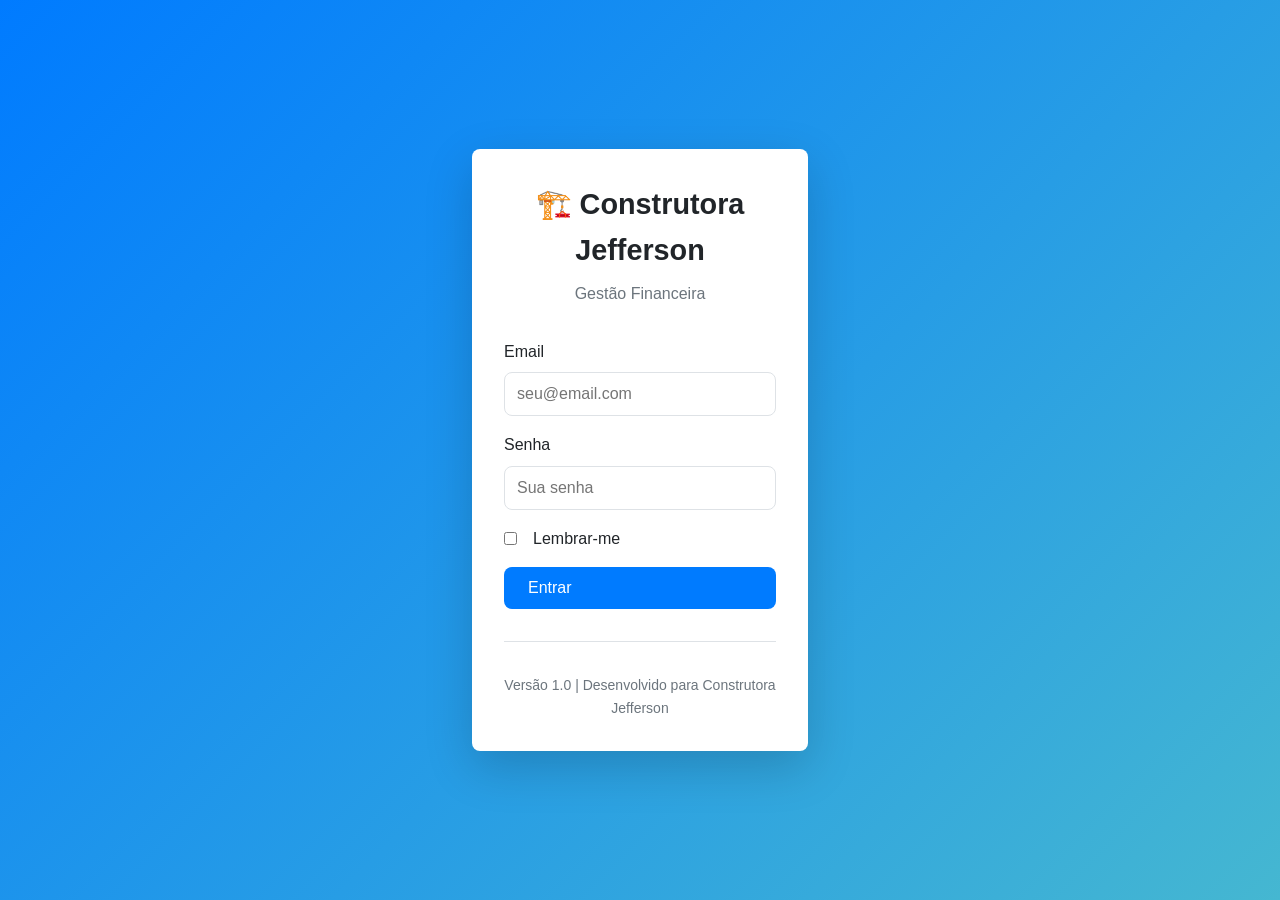
<file: index.html>
<!DOCTYPE html>
<html lang="pt-BR">
<head>
    <meta charset="UTF-8">
    <meta name="viewport" content="width=device-width, initial-scale=1.0">
    <title>Login - Gestão Financeira Construtora</title>
    <link rel="stylesheet" href="css/style.css">
    <link rel="stylesheet" href="css/responsive.css">
</head>
<body class="login-page">
    <div class="login-container">
        <div class="login-box">
            <div class="logo">
                <h1>🏗️ Construtora Jefferson</h1>
                <p>Gestão Financeira</p>
            </div>

            <form id="loginForm" class="login-form">
                <div class="form-group">
                    <label for="email">Email</label>
                    <input 
                        type="email" 
                        id="email" 
                        placeholder="seu@email.com" 
                        required
                    >
                </div>

                <div class="form-group">
                    <label for="password">Senha</label>
                    <input 
                        type="password" 
                        id="password" 
                        placeholder="Sua senha" 
                        required
                    >
                </div>

                <div class="form-group checkbox">
                    <input type="checkbox" id="rememberMe">
                    <label for="rememberMe">Lembrar-me</label>
                </div>

                <button type="submit" class="btn btn-primary btn-block">
                    Entrar
                </button>

                <div id="errorMessage" class="alert alert-danger" style="display: none;"></div>
                <div id="successMessage" class="alert alert-success" style="display: none;"></div>
            </form>

            <div class="login-footer">
                <p>Versão 1.0 | Desenvolvido para Construtora Jefferson</p>
            </div>
        </div>
    </div>

    <script src="js/config.js"></script>
    <script src="js/utils.js"></script>
    <script src="js/auth.js"></script>
</body>
</html>
</file>
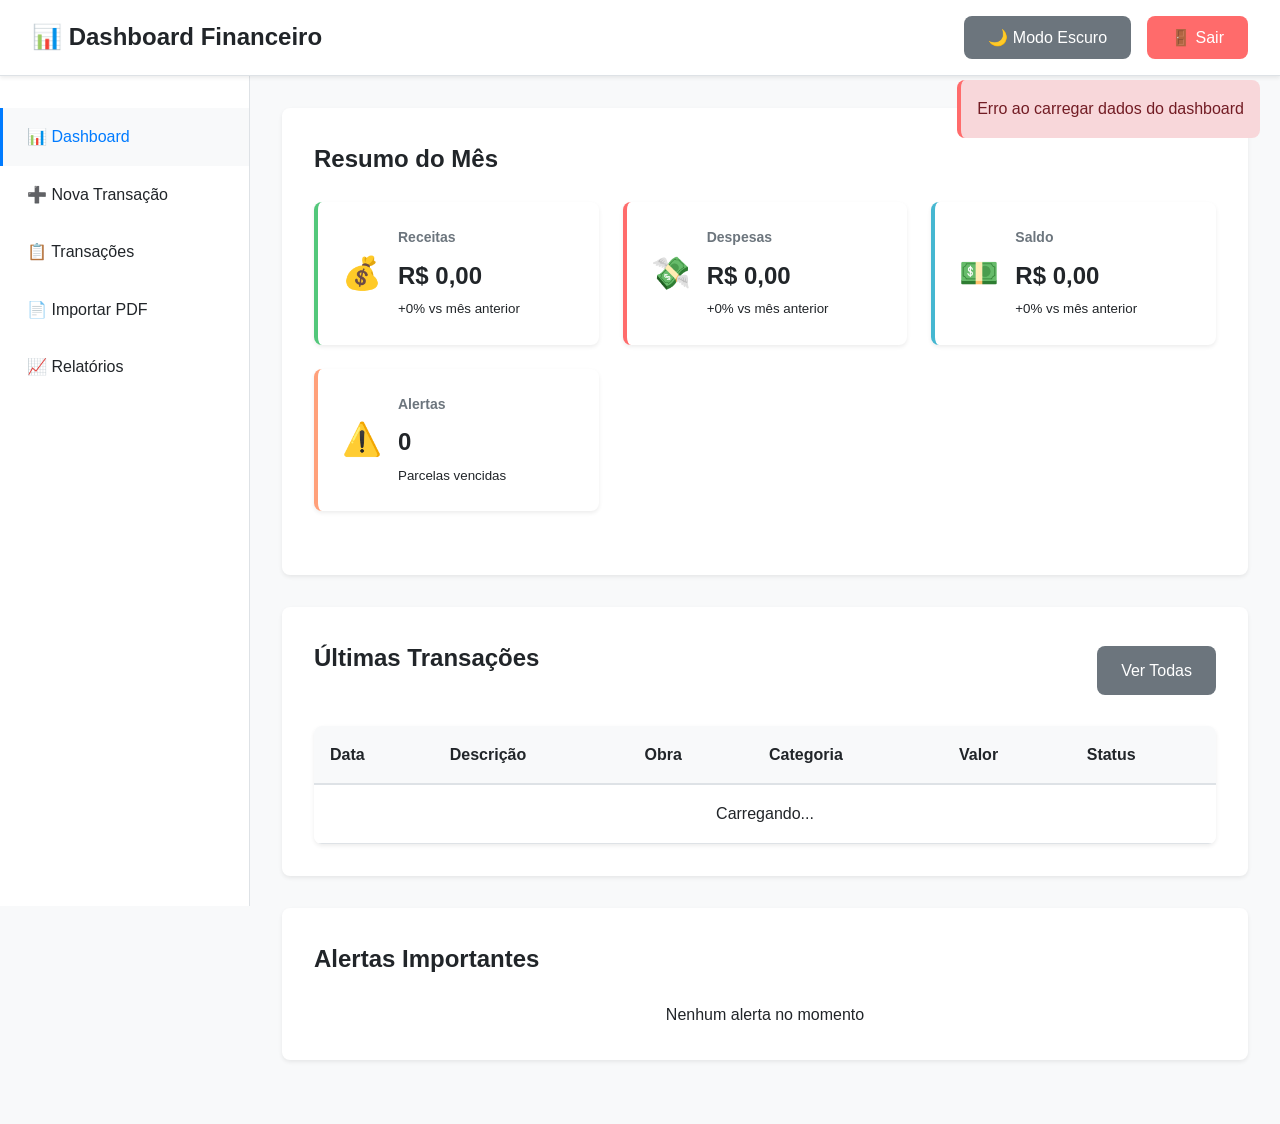
<file: dashboard.html>
<!DOCTYPE html>
<html lang="pt-BR">
<head>
    <meta charset="UTF-8">
    <meta name="viewport" content="width=device-width, initial-scale=1.0">
    <title>Dashboard - Gestão Financeira</title>
    <link rel="stylesheet" href="css/style.css">
    <link rel="stylesheet" href="css/responsive.css">
</head>
<body>
    <!-- Header -->
    <header class="header">
        <div class="header-left">
            <h1>📊 Dashboard Financeiro</h1>
        </div>
        <div class="header-right">
            <button id="toggleTheme" class="btn btn-secondary" title="Alternar tema">
                🌙 Modo Escuro
            </button>
            <button id="logout" class="btn btn-danger" title="Sair">
                🚪 Sair
            </button>
        </div>
    </header>

    <!-- Sidebar Navigation -->
    <nav class="sidebar">
        <ul class="nav-menu">
            <li><a href="dashboard.html" class="active">📊 Dashboard</a></li>
            <li><a href="novo-transacao.html">➕ Nova Transação</a></li>
            <li><a href="transacoes.html">📋 Transações</a></li>
            <li><a href="importar-pdf.html">📄 Importar PDF</a></li>
            <li><a href="relatorios.html">📈 Relatórios</a></li>
        </ul>
    </nav>

    <!-- Main Content -->
    <main class="main-content">
        <!-- Summary Cards -->
        <section class="summary-section">
            <h2>Resumo do Mês</h2>
            <div class="cards-grid">
                <div class="card card-receita">
                    <div class="card-icon">💰</div>
                    <div class="card-content">
                        <h3>Receitas</h3>
                        <p class="card-value" id="totalReceita">R$ 0,00</p>
                        <small id="receitaChange">+0% vs mês anterior</small>
                    </div>
                </div>

                <div class="card card-despesa">
                    <div class="card-icon">💸</div>
                    <div class="card-content">
                        <h3>Despesas</h3>
                        <p class="card-value" id="totalDespesa">R$ 0,00</p>
                        <small id="despesaChange">+0% vs mês anterior</small>
                    </div>
                </div>

                <div class="card card-saldo">
                    <div class="card-icon">💵</div>
                    <div class="card-content">
                        <h3>Saldo</h3>
                        <p class="card-value" id="totalSaldo">R$ 0,00</p>
                        <small id="saldoChange">+0% vs mês anterior</small>
                    </div>
                </div>

                <div class="card card-alerta">
                    <div class="card-icon">⚠️</div>
                    <div class="card-content">
                        <h3>Alertas</h3>
                        <p class="card-value" id="totalAlertas">0</p>
                        <small>Parcelas vencidas</small>
                    </div>
                </div>
            </div>
        </section>

        <!-- Latest Transactions -->
        <section class="transactions-section">
            <div class="section-header">
                <h2>Últimas Transações</h2>
                <a href="transacoes.html" class="btn btn-secondary">Ver Todas</a>
            </div>
            <div class="table-responsive">
                <table class="table">
                    <thead>
                        <tr>
                            <th>Data</th>
                            <th>Descrição</th>
                            <th>Obra</th>
                            <th>Categoria</th>
                            <th>Valor</th>
                            <th>Status</th>
                        </tr>
                    </thead>
                    <tbody id="transacoesRecentes">
                        <tr>
                            <td colspan="6" class="text-center">Carregando...</td>
                        </tr>
                    </tbody>
                </table>
            </div>
        </section>

        <!-- Alerts Section -->
        <section class="alerts-section">
            <h2>Alertas Importantes</h2>
            <div id="alertasContainer" class="alerts-container">
                <p class="text-center">Nenhum alerta no momento</p>
            </div>
        </section>
    </main>

    <script src="js/config.js"></script>
    <script src="js/utils.js"></script>
    <script src="js/db.js"></script>
    <script src="js/ui.js"></script>
    <script src="js/auth.js"></script>
    <script>
        // Inicializar dashboard
        document.addEventListener('DOMContentLoaded', async () => {
            await checkAuth();
            await loadDashboardData();
            setupEventListeners();
        });

        async function loadDashboardData() {
            try {
                const currentMonth = new Date();
                const firstDay = new Date(currentMonth.getFullYear(), currentMonth.getMonth(), 1);
                const lastDay = new Date(currentMonth.getFullYear(), currentMonth.getMonth() + 1, 0);

                // Buscar transações do mês
                const { data: transacoes, error } = await db.getTransacoesPorPeriodo(
                    firstDay.toISOString().split('T')[0],
                    lastDay.toISOString().split('T')[0]
                );

                if (error) throw error;

                // Calcular totais
                let totalReceita = 0;
                let totalDespesa = 0;

                transacoes.forEach(t => {
                    if (t.categorias?.tipo === 'receita') {
                        totalReceita += t.valor;
                    } else {
                        totalDespesa += t.valor;
                    }
                });

                const saldo = totalReceita - totalDespesa;

                // Atualizar cards
                document.getElementById('totalReceita').textContent = formatCurrency(totalReceita);
                document.getElementById('totalDespesa').textContent = formatCurrency(totalDespesa);
                document.getElementById('totalSaldo').textContent = formatCurrency(saldo);

                // Atualizar tabela de transações recentes
                const recentes = transacoes.slice(0, 5);
                const tbody = document.getElementById('transacoesRecentes');
                tbody.innerHTML = recentes.map(t => `
                    <tr>
                        <td>${formatDate(t.data_transacao)}</td>
                        <td>${t.descricao}</td>
                        <td>${t.obras?.codigo || '-'}</td>
                        <td>${t.categorias?.nome || '-'}</td>
                        <td class="${t.categorias?.tipo === 'receita' ? 'text-success' : 'text-danger'}">
                            ${t.categorias?.tipo === 'receita' ? '+' : '-'} ${formatCurrency(t.valor)}
                        </td>
                        <td><span class="badge badge-${t.status}">${t.status}</span></td>
                    </tr>
                `).join('');

                // Carregar alertas
                await loadAlertas();

            } catch (error) {
                console.error('Erro ao carregar dashboard:', error);
                showAlert('Erro ao carregar dados do dashboard', 'danger');
            }
        }

        async function loadAlertas() {
            try {
                const { data: parcelas, error } = await db.getParcelasVencidas();
                if (error) throw error;

                const container = document.getElementById('alertasContainer');
                document.getElementById('totalAlertas').textContent = parcelas.length;

                if (parcelas.length === 0) {
                    container.innerHTML = '<p class="text-center">Nenhum alerta no momento</p>';
                    return;
                }

                container.innerHTML = parcelas.map(p => `
                    <div class="alert alert-warning">
                        <strong>⚠️ Parcela Vencida:</strong> ${p.transacoes?.descricao} 
                        (${p.numero_parcela}/${p.transacoes?.numero_parcelas}) 
                        - Vencimento: ${formatDate(p.data_vencimento)}
                    </div>
                `).join('');

            } catch (error) {
                console.error('Erro ao carregar alertas:', error);
            }
        }

        function setupEventListeners() {
            document.getElementById('toggleTheme').addEventListener('click', toggleTheme);
            document.getElementById('logout').addEventListener('click', logout);
        }
    </script>
</body>
</html>
</file>
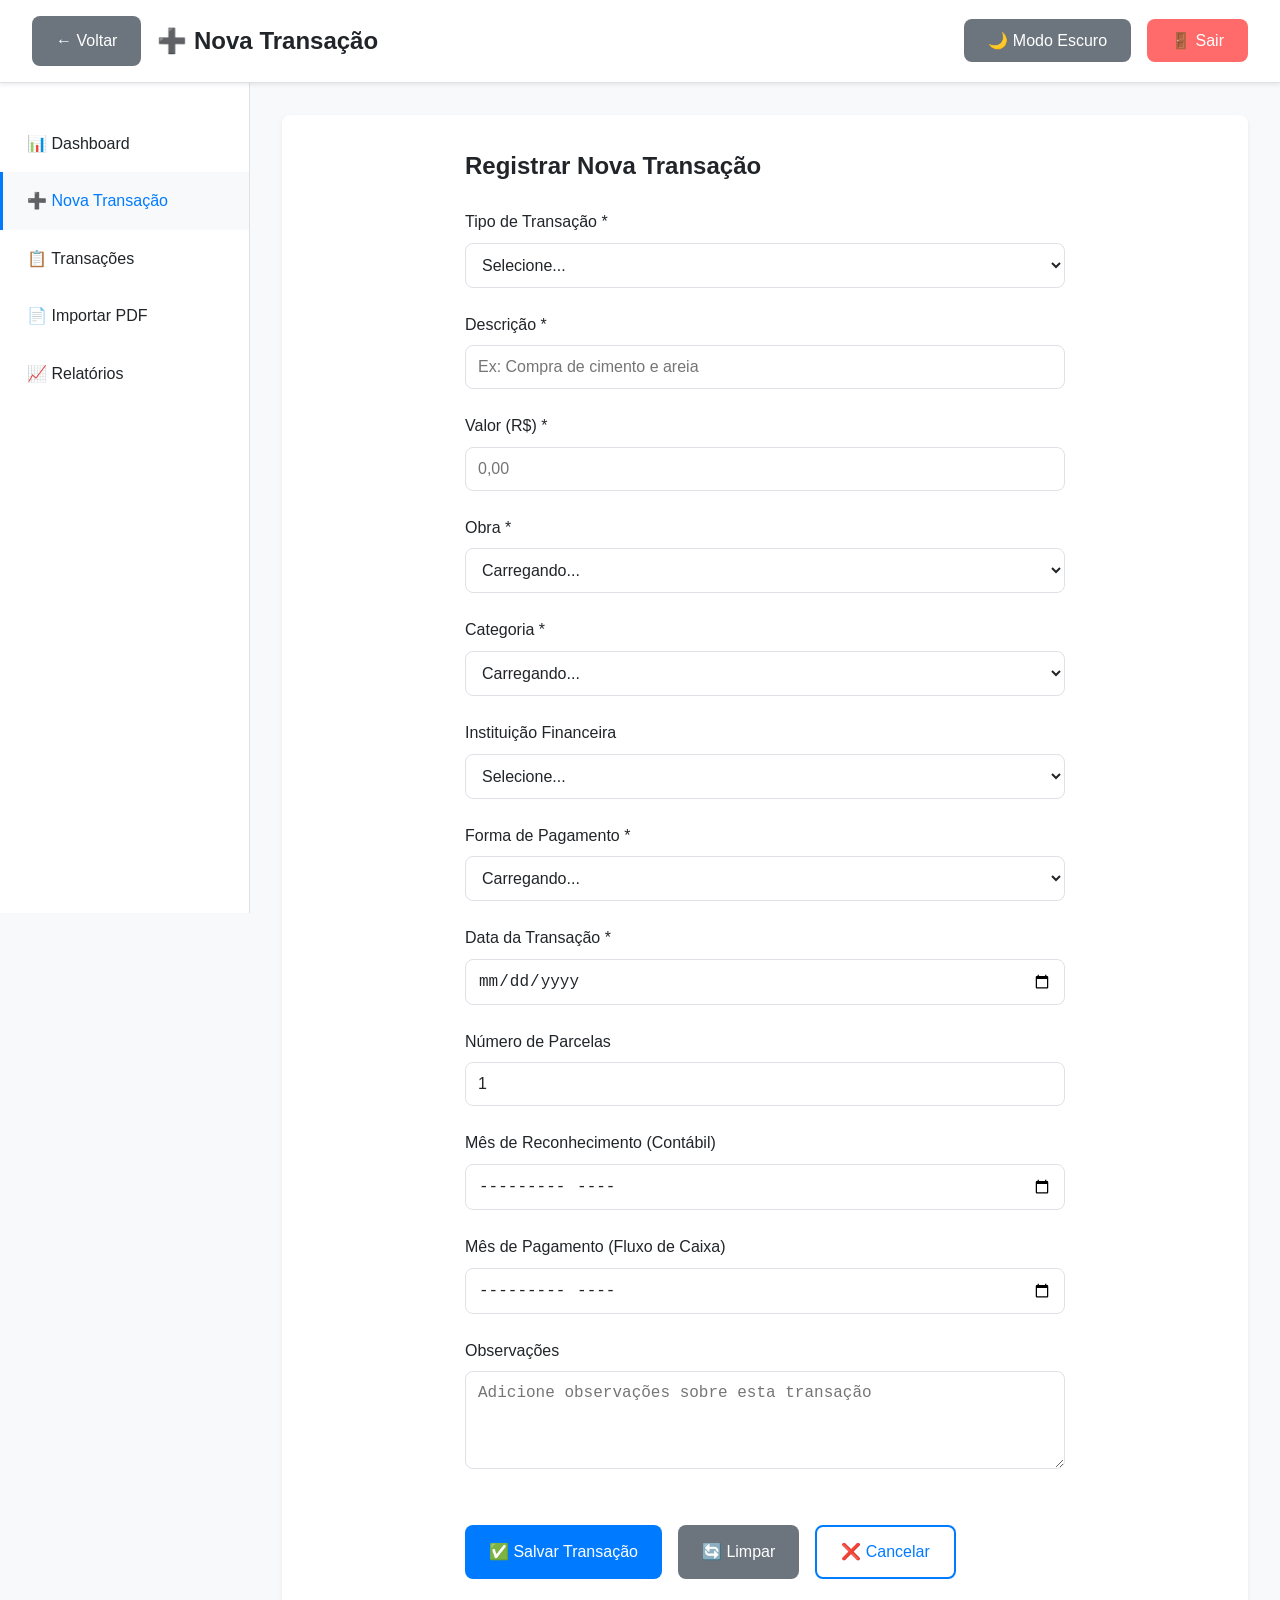
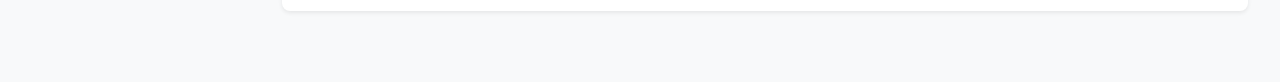
<file: novo-transacao.html>
<!DOCTYPE html>
<html lang="pt-BR">
<head>
    <meta charset="UTF-8">
    <meta name="viewport" content="width=device-width, initial-scale=1.0">
    <title>Nova Transação - Gestão Financeira</title>
    <link rel="stylesheet" href="css/style.css">
    <link rel="stylesheet" href="css/responsive.css">
</head>
<body>
    <header class="header">
        <div class="header-left">
            <a href="dashboard.html" class="btn btn-secondary">← Voltar</a>
            <h1>➕ Nova Transação</h1>
        </div>
        <div class="header-right">
            <button id="toggleTheme" class="btn btn-secondary">🌙 Modo Escuro</button>
            <button id="logout" class="btn btn-danger">🚪 Sair</button>
        </div>
    </header>

    <nav class="sidebar">
        <ul class="nav-menu">
            <li><a href="dashboard.html">📊 Dashboard</a></li>
            <li><a href="novo-transacao.html" class="active">➕ Nova Transação</a></li>
            <li><a href="transacoes.html">📋 Transações</a></li>
            <li><a href="importar-pdf.html">📄 Importar PDF</a></li>
            <li><a href="relatorios.html">📈 Relatórios</a></li>
        </ul>
    </nav>

    <main class="main-content">
        <section class="form-section">
            <div class="form-container">
                <h2>Registrar Nova Transação</h2>

                <form id="transacaoForm" class="form">
                    <!-- Tipo de Transação -->
                    <div class="form-row">
                        <div class="form-group">
                            <label for="tipo">Tipo de Transação *</label>
                            <select id="tipo" required>
                                <option value="">Selecione...</option>
                                <option value="receita">💰 Receita</option>
                                <option value="despesa">💸 Despesa</option>
                            </select>
                        </div>
                    </div>

                    <!-- Descrição -->
                    <div class="form-row">
                        <div class="form-group">
                            <label for="descricao">Descrição *</label>
                            <input 
                                type="text" 
                                id="descricao" 
                                placeholder="Ex: Compra de cimento e areia"
                                required
                            >
                        </div>
                    </div>

                    <!-- Valor -->
                    <div class="form-row">
                        <div class="form-group">
                            <label for="valor">Valor (R$) *</label>
                            <input 
                                type="number" 
                                id="valor" 
                                placeholder="0,00"
                                step="0.01"
                                min="0"
                                required
                            >
                        </div>
                    </div>

                    <!-- Obra -->
                    <div class="form-row">
                        <div class="form-group">
                            <label for="obra">Obra *</label>
                            <select id="obra" required>
                                <option value="">Carregando...</option>
                            </select>
                        </div>
                    </div>

                    <!-- Categoria -->
                    <div class="form-row">
                        <div class="form-group">
                            <label for="categoria">Categoria *</label>
                            <select id="categoria" required>
                                <option value="">Carregando...</option>
                            </select>
                        </div>
                    </div>

                    <!-- Instituição -->
                    <div class="form-row">
                        <div class="form-group">
                            <label for="instituicao">Instituição Financeira</label>
                            <select id="instituicao">
                                <option value="">Selecione...</option>
                            </select>
                        </div>
                    </div>

                    <!-- Forma de Pagamento -->
                    <div class="form-row">
                        <div class="form-group">
                            <label for="formaPagamento">Forma de Pagamento *</label>
                            <select id="formaPagamento" required>
                                <option value="">Carregando...</option>
                            </select>
                        </div>
                    </div>

                    <!-- Data -->
                    <div class="form-row">
                        <div class="form-group">
                            <label for="data">Data da Transação *</label>
                            <input type="date" id="data" required>
                        </div>
                    </div>

                    <!-- Parcelas -->
                    <div class="form-row">
                        <div class="form-group">
                            <label for="numeroParcelas">Número de Parcelas</label>
                            <input 
                                type="number" 
                                id="numeroParcelas" 
                                value="1"
                                min="1"
                                max="12"
                            >
                        </div>
                    </div>

                    <!-- Mês Reconhecimento -->
                    <div class="form-row">
                        <div class="form-group">
                            <label for="mesReconhecimento">Mês de Reconhecimento (Contábil)</label>
                            <input type="month" id="mesReconhecimento">
                        </div>
                    </div>

                    <!-- Mês Pagamento -->
                    <div class="form-row">
                        <div class="form-group">
                            <label for="mesPagamento">Mês de Pagamento (Fluxo de Caixa)</label>
                            <input type="month" id="mesPagamento">
                        </div>
                    </div>

                    <!-- Observações -->
                    <div class="form-row">
                        <div class="form-group">
                            <label for="observacoes">Observações</label>
                            <textarea 
                                id="observacoes" 
                                placeholder="Adicione observações sobre esta transação"
                                rows="4"
                            ></textarea>
                        </div>
                    </div>

                    <!-- Botões -->
                    <div class="form-row form-actions">
                        <button type="submit" class="btn btn-primary">✅ Salvar Transação</button>
                        <button type="reset" class="btn btn-secondary">🔄 Limpar</button>
                        <a href="transacoes.html" class="btn btn-outline">❌ Cancelar</a>
                    </div>

                    <!-- Mensagens -->
                    <div id="successMessage" class="alert alert-success" style="display: none;"></div>
                    <div id="errorMessage" class="alert alert-danger" style="display: none;"></div>
                </form>
            </div>
        </section>
    </main>

    <script src="js/config.js"></script>
    <script src="js/utils.js"></script>
    <script src="js/db.js"></script>
    <script src="js/ui.js"></script>
    <script src="js/auth.js"></script>
    <script>
        document.addEventListener('DOMContentLoaded', async () => {
            await checkAuth();
            await loadFormOptions();
            setupFormListeners();
            setDefaultDate();
        });

        async function loadFormOptions() {
            try {
                // Carregar obras
                const { data: obras } = await db.getObras();
                const obraSelect = document.getElementById('obra');
                obraSelect.innerHTML = '<option value="">Selecione uma obra...</option>' +
                    obras.map(o => `<option value="${o.id}">${o.codigo} - ${o.nome}</option>`).join('');

                // Carregar categorias
                const { data: categorias } = await db.getCategorias();
                const categoriaSelect = document.getElementById('categoria');
                categoriaSelect.innerHTML = '<option value="">Selecione uma categoria...</option>' +
                    categorias.map(c => `<option value="${c.id}">${c.icone} ${c.nome}</option>`).join('');

                // Carregar instituições
                const { data: instituicoes } = await db.getInstituicoes();
                const instituicaoSelect = document.getElementById('instituicao');
                instituicaoSelect.innerHTML = '<option value="">Selecione...</option>' +
                    instituicoes.map(i => `<option value="${i.id}">${i.nome}</option>`).join('');

                // Carregar formas de pagamento
                const { data: formas } = await db.getFormasPagamento();
                const formaSelect = document.getElementById('formaPagamento');
                formaSelect.innerHTML = '<option value="">Selecione...</option>' +
                    formas.map(f => `<option value="${f.id}">${f.icone} ${f.nome}</option>`).join('');

            } catch (error) {
                console.error('Erro ao carregar opções:', error);
                showAlert('Erro ao carregar dados do formulário', 'danger');
            }
        }

        function setDefaultDate() {
            const today = new Date().toISOString().split('T')[0];
            document.getElementById('data').value = today;
            document.getElementById('mesReconhecimento').value = new Date().toISOString().slice(0, 7);
            document.getElementById('mesPagamento').value = new Date().toISOString().slice(0, 7);
        }

        function setupFormListeners() {
            document.getElementById('transacaoForm').addEventListener('submit', handleFormSubmit);
            document.getElementById('numeroParcelas').addEventListener('change', updateParcelaInfo);
            document.getElementById('toggleTheme').addEventListener('click', toggleTheme);
            document.getElementById('logout').addEventListener('click', logout);
        }

        async function handleFormSubmit(e) {
            e.preventDefault();

            try {
                const user = await getAuthUser();
                const formData = {
                    numero_transacao: `TRX.${Date.now()}`,
                    descricao: document.getElementById('descricao').value,
                    valor: parseFloat(document.getElementById('valor').value),
                    numero_parcelas: parseInt(document.getElementById('numeroParcelas').value) || 1,
                    valor_parcela: parseFloat(document.getElementById('valor').value) / (parseInt(document.getElementById('numeroParcelas').value) || 1),
                    data_transacao: document.getElementById('data').value,
                    mes_reconhecimento: document.getElementById('mesReconhecimento').value + '-01',
                    mes_pagamento: document.getElementById('mesPagamento').value + '-01',
                    categoria_id: document.getElementById('categoria').value,
                    forma_pagamento_id: document.getElementById('formaPagamento').value,
                    instituicao_id: document.getElementById('instituicao').value || null,
                    obra_id: document.getElementById('obra').value,
                    colaborador_id: user.id,
                    criado_por: user.id,
                    status: 'registrada',
                    observacoes: document.getElementById('observacoes').value
                };

                const { data, error } = await db.insertTransacao(formData);
                if (error) throw error;

                // Criar parcelas se for mais de 1
                if (formData.numero_parcelas > 1) {
                    const parcelas = [];
                    const dataPagamento = new Date(document.getElementById('mesPagamento').value + '-01');

                    for (let i = 1; i &lt;= formData.numero_parcelas; i++) {
                        const dataVencimento = new Date(dataPagamento);
                        dataVencimento.setMonth(dataVencimento.getMonth() + i);
                        
                        parcelas.push({
                            numero_parcela: i,
                            valor: formData.valor_parcela,
                            data_vencimento: dataVencimento.toISOString().split('T')[0],
                            status: 'pendente'
                        });
                    }

                    for (const parcela of parcelas) {
                        await db.insertParcela(data.id, parcela);
                    }
                }

                showAlert('✅ Transação registrada com sucesso!', 'success');
                document.getElementById('transacaoForm').reset();
                setDefaultDate();
                
                setTimeout(() => {
                    window.location.href = 'transacoes.html';
                }, 2000);

            } catch (error) {
                console.error('Erro ao salvar transação:', error);
                showAlert('Erro ao salvar transação: ' + error.message, 'danger');
            }
        }

        function updateParcelaInfo() {
            const numeroParcelas = parseInt(document.getElementById('numeroParcelas').value) || 1;
            const valor = parseFloat(document.getElementById('valor').value) || 0;
            const valorParcela = valor / numeroParcelas;
            
            if (numeroParcelas > 1) {
                showAlert(`Será criado em ${numeroParcelas} parcelas de R$ ${formatCurrency(valorParcela)}`, 'info');
            }
        }
    </script>
</body>
</html>
</file>
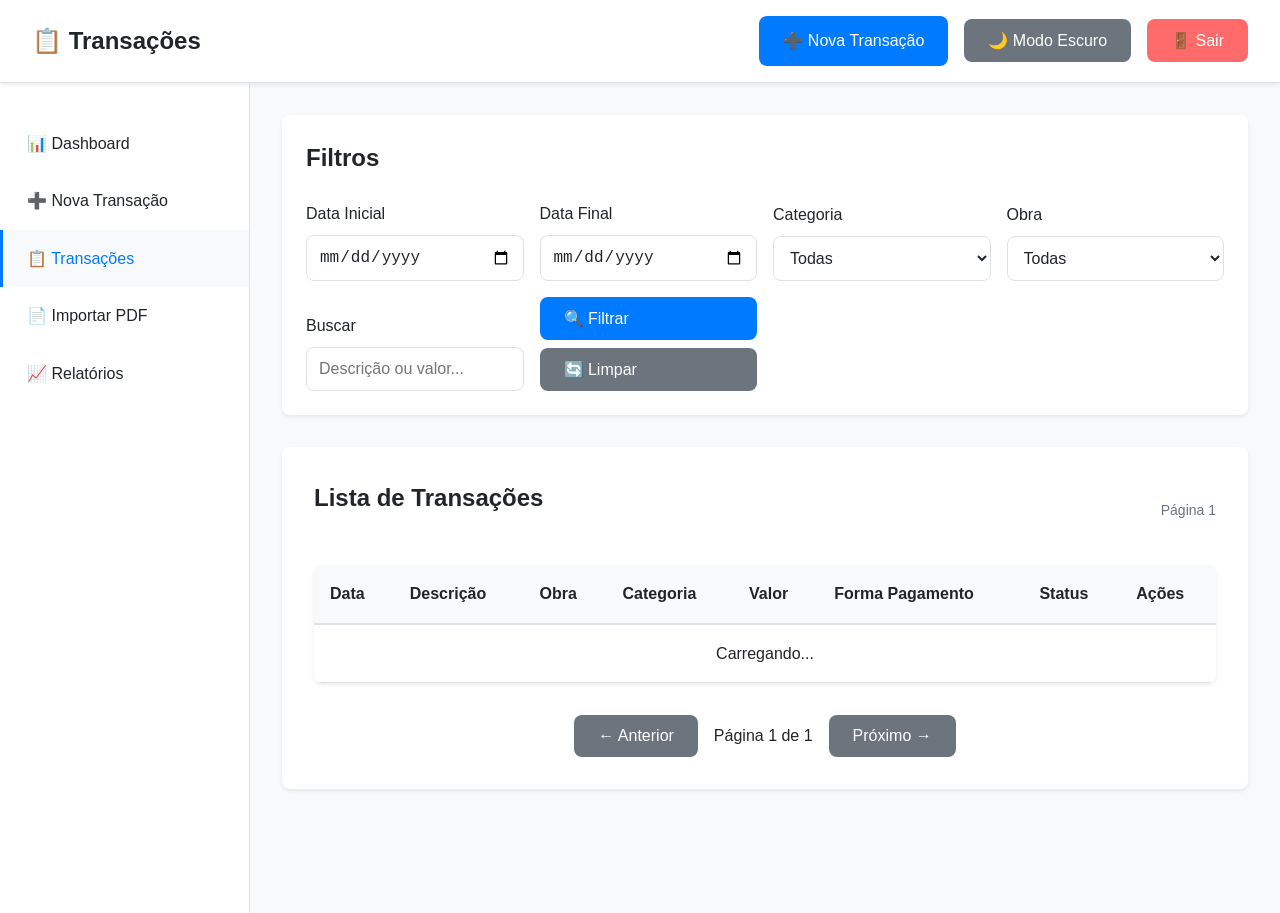
<file: transacoes.html>
<!DOCTYPE html>
<html lang="pt-BR">
<head>
    <meta charset="UTF-8">
    <meta name="viewport" content="width=device-width, initial-scale=1.0">
    <title>Transações - Gestão Financeira</title>
    <link rel="stylesheet" href="css/style.css">
    <link rel="stylesheet" href="css/responsive.css">
</head>
<body>
    <header class="header">
        <div class="header-left">
            <h1>📋 Transações</h1>
        </div>
        <div class="header-right">
            <a href="novo-transacao.html" class="btn btn-primary">➕ Nova Transação</a>
            <button id="toggleTheme" class="btn btn-secondary">🌙 Modo Escuro</button>
            <button id="logout" class="btn btn-danger">🚪 Sair</button>
        </div>
    </header>

    <nav class="sidebar">
        <ul class="nav-menu">
            <li><a href="dashboard.html">📊 Dashboard</a></li>
            <li><a href="novo-transacao.html">➕ Nova Transação</a></li>
            <li><a href="transacoes.html" class="active">📋 Transações</a></li>
            <li><a href="importar-pdf.html">📄 Importar PDF</a></li>
            <li><a href="relatorios.html">📈 Relatórios</a></li>
        </ul>
    </nav>

    <main class="main-content">
        <!-- Filtros -->
        <section class="filters-section">
            <h2>Filtros</h2>
            <div class="filters-grid">
                <div class="form-group">
                    <label for="filterData">Data Inicial</label>
                    <input type="date" id="filterData">
                </div>

                <div class="form-group">
                    <label for="filterDataFim">Data Final</label>
                    <input type="date" id="filterDataFim">
                </div>

                <div class="form-group">
                    <label for="filterCategoria">Categoria</label>
                    <select id="filterCategoria">
                        <option value="">Todas</option>
                    </select>
                </div>

                <div class="form-group">
                    <label for="filterObra">Obra</label>
                    <select id="filterObra">
                        <option value="">Todas</option>
                    </select>
                </div>

                <div class="form-group">
                    <label for="filterBusca">Buscar</label>
                    <input 
                        type="text" 
                        id="filterBusca" 
                        placeholder="Descrição ou valor..."
                    >
                </div>

                <div class="form-group">
                    <button id="btnFiltrar" class="btn btn-primary">🔍 Filtrar</button>
                    <button id="btnLimpar" class="btn btn-secondary">🔄 Limpar</button>
                </div>
            </div>
        </section>

        <!-- Tabela de Transações -->
        <section class="transactions-section">
            <div class="section-header">
                <h2>Lista de Transações</h2>
                <div class="pagination-info">
                    <span id="paginationInfo">Página 1</span>
                </div>
            </div>

            <div class="table-responsive">
                <table class="table">
                    <thead>
                        <tr>
                            <th>Data</th>
                            <th>Descrição</th>
                            <th>Obra</th>
                            <th>Categoria</th>
                            <th>Valor</th>
                            <th>Forma Pagamento</th>
                            <th>Status</th>
                            <th>Ações</th>
                        </tr>
                    </thead>
                    <tbody id="transacoesTable">
                        <tr>
                            <td colspan="8" class="text-center">Carregando...</td>
                        </tr>
                    </tbody>
                </table>
            </div>

            <!-- Paginação -->
            <div class="pagination">
                <button id="btnAnterior" class="btn btn-secondary">← Anterior</button>
                <span id="pageInfo">Página 1 de 1</span>
                <button id="btnProximo" class="btn btn-secondary">Próximo →</button>
            </div>
        </section>
    </main>

    <!-- Modal de Edição -->
    <div id="editModal" class="modal" style="display: none;">
        <div class="modal-content">
            <div class="modal-header">
                <h2>Editar Transação</h2>
                <button class="modal-close">&times;</button>
            </div>
            <form id="editForm" class="form">
                <div class="form-group">
                    <label for="editDescricao">Descrição</label>
                    <input type="text" id="editDescricao" required>
                </div>
                <div class="form-group">
                    <label for="editValor">Valor</label>
                    <input type="number" id="editValor" step="0.01" required>
                </div>
                <div class="form-group">
                    <label for="editStatus">Status</label>
                    <select id="editStatus">
                        <option value="registrada">Registrada</option>
                        <option value="confirmada">Confirmada</option>
                        <option value="cancelada">Cancelada</option>
                    </select>
                </div>
                <div class="form-actions">
                    <button type="submit" class="btn btn-primary">✅ Salvar</button>
                    <button type="button" class="btn btn-secondary modal-close">❌ Cancelar</button>
                </div>
            </form>
        </div>
    </div>

    <script src="js/config.js"></script>
    <script src="js/utils.js"></script>
    <script src="js/db.js"></script>
    <script src="js/ui.js"></script>
    <script src="js/auth.js"></script>
    <script>
        let currentPage = 1;
        const itemsPerPage = 10;
        let allTransacoes = [];

        document.addEventListener('DOMContentLoaded', async () => {
            await checkAuth();
            await loadTransacoes();
            await loadFilterOptions();
            setupEventListeners();
        });

        async function loadTransacoes() {
            try {
                const { data, error } = await db.getAllTransacoes();
                if (error) throw error;

                allTransacoes = data || [];
                displayTransacoes();
            } catch (error) {
                console.error('Erro ao carregar transações:', error);
                showAlert('Erro ao carregar transações', 'danger');
            }
        }

        async function loadFilterOptions() {
            try {
                const { data: categorias } = await db.getCategorias();
                const { data: obras } = await db.getObras();

                const categoriaSelect = document.getElementById('filterCategoria');
                categoriaSelect.innerHTML = '<option value="">Todas</option>' +
                    categorias.map(c => `<option value="${c.id}">${c.nome}</option>`).join('');

                const obraSelect = document.getElementById('filterObra');
                obraSelect.innerHTML = '<option value="">Todas</option>' +
                    obras.map(o => `<option value="${o.id}">${o.codigo}</option>`).join('');
            } catch (error) {
                console.error('Erro ao carregar filtros:', error);
            }
        }

        function displayTransacoes() {
            const filtered = filterTransacoes();
            const totalPages = Math.ceil(filtered.length / itemsPerPage);
            const start = (currentPage - 1) * itemsPerPage;
            const end = start + itemsPerPage;
            const paged = filtered.slice(start, end);

            const tbody = document.getElementById('transacoesTable');
            tbody.innerHTML = paged.map(t => `
                <tr>
                    <td>${formatDate(t.data_transacao)}</td>
                    <td>${t.descricao}</td>
                    <td>${t.obras?.codigo || '-'}</td>
                    <td>${t.categorias?.nome || '-'}</td>
                    <td class="${t.categorias?.tipo === 'receita' ? 'text-success' : 'text-danger'}">
                        ${t.categorias?.tipo === 'receita' ? '+' : '-'} ${formatCurrency(t.valor)}
                    </td>
                    <td>${t.formas_pagamento?.nome || '-'}</td>
                    <td><span class="badge badge-${t.status}">${t.status}</span></td>
                    <td>
                        <button class="btn btn-sm btn-secondary" onclick="editTransacao('${t.id}')">✏️</button>
                        <button class="btn btn-sm btn-danger" onclick="deleteTransacao('${t.id}')">🗑️</button>
                    </td>
                </tr>
            `).join('');

            document.getElementById('pageInfo').textContent = `Página ${currentPage} de ${totalPages || 1}`;
            document.getElementById('paginationInfo').textContent = `${filtered.length} transações encontradas`;
        }

        function filterTransacoes() {
            let filtered = allTransacoes;

            const dataInicial = document.getElementById('filterData').value;
            const dataFinal = document.getElementById('filterDataFim').value;
            const categoria = document.getElementById('filterCategoria').value;
            const obra = document.getElementById('filterObra').value;
            const busca = document.getElementById('filterBusca').value.toLowerCase();

            if (dataInicial) {
                filtered = filtered.filter(t => t.data_transacao >= dataInicial);
            }
            if (dataFinal) {
                filtered = filtered.filter(t => t.data_transacao &lt;= dataFinal);
            }
            if (categoria) {
                filtered = filtered.filter(t => t.categoria_id === categoria);
            }
            if (obra) {
                filtered = filtered.filter(t => t.obra_id === obra);
            }
            if (busca) {
                filtered = filtered.filter(t => 
                    t.descricao.toLowerCase().includes(busca) ||
                    t.valor.toString().includes(busca)
                );
            }

            return filtered;
        }

        function setupEventListeners() {
            document.getElementById('btnFiltrar').addEventListener('click', () => {
                currentPage = 1;
                displayTransacoes();
            });

            document.getElementById('btnLimpar').addEventListener('click', () => {
                document.getElementById('filterData').value = '';
                document.getElementById('filterDataFim').value = '';
                document.getElementById('filterCategoria').value = '';
                document.getElementById('filterObra').value = '';
                document.getElementById('filterBusca').value = '';
                currentPage = 1;
                displayTransacoes();
            });

            document.getElementById('btnProximo').addEventListener('click', () => {
                const filtered = filterTransacoes();
                const totalPages = Math.ceil(filtered.length / itemsPerPage);
                if (currentPage &lt; totalPages) {
                    currentPage++;
                    displayTransacoes();
                }
            });

            document.getElementById('btnAnterior').addEventListener('click', () => {
                if (currentPage > 1) {
                    currentPage--;
                    displayTransacoes();
                }
            });

            document.getElementById('toggleTheme').addEventListener('click', toggleTheme);
            document.getElementById('logout').addEventListener('click', logout);

            // Modal
            document.querySelector('.modal-close').addEventListener('click', closeModal);
        }

        async function editTransacao(id) {
            const transacao = allTransacoes.find(t => t.id === id);
            if (!transacao) return;

            document.getElementById('editDescricao').value = transacao.descricao;
            document.getElementById('editValor').value = transacao.valor;
            document.getElementById('editStatus').value = transacao.status;

            const modal = document.getElementById('editModal');
            modal.style.display = 'flex';

            document.getElementById('editForm').onsubmit = async (e) => {
                e.preventDefault();
                try {
                    const { error } = await db.updateTransacao(id, {
                        descricao: document.getElementById('editDescricao').value,
                        valor: parseFloat(document.getElementById('editValor').value),
                        status: document.getElementById('editStatus').value,
                        atualizado_por: (await getAuthUser()).id
                    });

                    if (error) throw error;
                    showAlert('✅ Transação atualizada!', 'success');
                    closeModal();
                    await loadTransacoes();
                } catch (error) {
                    showAlert('Erro ao atualizar: ' + error.message, 'danger');
                }
            };
        }

        async function deleteTransacao(id) {
            if (!confirm('Tem certeza que deseja deletar esta transação?')) return;

            try {
                const { error } = await db.deleteTransacao(id);
                if (error) throw error;
                showAlert('✅ Transação deletada!', 'success');
                await loadTransacoes();
            } catch (error) {
                showAlert('Erro ao deletar: ' + error.message, 'danger');
            }
        }

        function closeModal() {
            document.getElementById('editModal').style.display = 'none';
        }
    </script>
</body>
</html>
</file>
<file: css/style.css>
/* ===== VARIÁVEIS CSS ===== */
:root {
    --primary-color: #007bff;
    --secondary-color: #6c757d;
    --success-color: #52C77A;
    --danger-color: #FF6B6B;
    --warning-color: #FFA07A;
    --info-color: #45B7D1;
    
    --bg-light: #f8f9fa;
    --bg-white: #ffffff;
    --text-dark: #212529;
    --text-muted: #6c757d;
    --border-color: #dee2e6;
    
    --shadow-sm: 0 0.125rem 0.25rem rgba(0, 0, 0, 0.075);
    --shadow-md: 0 0.5rem 1rem rgba(0, 0, 0, 0.15);
    --shadow-lg: 0 1rem 3rem rgba(0, 0, 0, 0.175);
    
    --radius: 8px;
    --transition: all 0.3s ease;
}

/* ===== MODO ESCURO ===== */
body.dark-mode {
    --bg-light: #1a1a1a;
    --bg-white: #2d2d2d;
    --text-dark: #e0e0e0;
    --text-muted: #a0a0a0;
    --border-color: #444;
}

/* ===== RESET E BASE ===== */
* {
    margin: 0;
    padding: 0;
    box-sizing: border-box;
}

html {
    font-size: 16px;
}

body {
    font-family: 'Segoe UI', Tahoma, Geneva, Verdana, sans-serif;
    background-color: var(--bg-light);
    color: var(--text-dark);
    transition: var(--transition);
    line-height: 1.6;
}

/* ===== LAYOUT PRINCIPAL ===== */
body {
    display: grid;
    grid-template-columns: 250px 1fr;
    grid-template-rows: auto 1fr;
    min-height: 100vh;
}

.header {
    grid-column: 1 / -1;
    background-color: var(--bg-white);
    border-bottom: 1px solid var(--border-color);
    padding: 1rem 2rem;
    display: flex;
    justify-content: space-between;
    align-items: center;
    box-shadow: var(--shadow-sm);
    z-index: 100;
}

.header-left {
    display: flex;
    align-items: center;
    gap: 1rem;
}

.header-left h1 {
    font-size: 1.5rem;
    font-weight: 600;
}

.header-right {
    display: flex;
    gap: 1rem;
    align-items: center;
}

.sidebar {
    grid-row: 2;
    grid-column: 1;
    background-color: var(--bg-white);
    border-right: 1px solid var(--border-color);
    padding: 2rem 0;
    height: calc(100vh - 70px);
    overflow-y: auto;
}

.nav-menu {
    list-style: none;
}

.nav-menu li a {
    display: block;
    padding: 1rem 1.5rem;
    color: var(--text-dark);
    text-decoration: none;
    transition: var(--transition);
    border-left: 3px solid transparent;
}

.nav-menu li a:hover,
.nav-menu li a.active {
    background-color: var(--bg-light);
    border-left-color: var(--primary-color);
    color: var(--primary-color);
}

.main-content {
    grid-row: 2;
    grid-column: 2;
    padding: 2rem;
    overflow-y: auto;
    background-color: var(--bg-light);
}

/* ===== PÁGINA DE LOGIN ===== */
.login-page {
    display: flex;
    justify-content: center;
    align-items: center;
    min-height: 100vh;
    background: linear-gradient(135deg, var(--primary-color), var(--info-color));
    grid-template-columns: none;
    grid-template-rows: none;
}

.login-container {
    width: 100%;
    max-width: 400px;
    padding: 2rem;
}

.login-box {
    background-color: var(--bg-white);
    border-radius: var(--radius);
    box-shadow: var(--shadow-lg);
    padding: 2rem;
}

.logo {
    text-align: center;
    margin-bottom: 2rem;
}

.logo h1 {
    font-size: 1.8rem;
    margin-bottom: 0.5rem;
}

.logo p {
    color: var(--text-muted);
}

.login-form {
    display: flex;
    flex-direction: column;
    gap: 1rem;
}

.login-footer {
    text-align: center;
    margin-top: 2rem;
    padding-top: 2rem;
    border-top: 1px solid var(--border-color);
    font-size: 0.875rem;
    color: var(--text-muted);
}

/* ===== FORMULÁRIOS ===== */
.form-group {
    display: flex;
    flex-direction: column;
    gap: 0.5rem;
}

.form-group label {
    font-weight: 500;
    color: var(--text-dark);
}

.form-group input,
.form-group select,
.form-group textarea {
    padding: 0.75rem;
    border: 1px solid var(--border-color);
    border-radius: var(--radius);
    background-color: var(--bg-white);
    color: var(--text-dark);
    font-size: 1rem;
    transition: var(--transition);
}

.form-group input:focus,
.form-group select:focus,
.form-group textarea:focus {
    outline: none;
    border-color: var(--primary-color);
    box-shadow: 0 0 0 3px rgba(0, 123, 255, 0.25);
}

.form-group.checkbox {
    flex-direction: row;
    align-items: center;
}

.form-group.checkbox input {
    width: auto;
    margin-right: 0.5rem;
}

.form-row {
    display: grid;
    grid-template-columns: 1fr;
    gap: 1rem;
}

.form-row.form-actions {
    display: flex;
    gap: 1rem;
    margin-top: 2rem;
}

.form-control {
    padding: 0.75rem;
    border: 1px solid var(--border-color);
    border-radius: var(--radius);
    background-color: var(--bg-white);
    color: var(--text-dark);
}

/* ===== BOTÕES ===== */
.btn {
    padding: 0.75rem 1.5rem;
    border: none;
    border-radius: var(--radius);
    font-size: 1rem;
    font-weight: 500;
    cursor: pointer;
    transition: var(--transition);
    text-decoration: none;
    display: inline-flex;
    align-items: center;
    gap: 0.5rem;
    white-space: nowrap;
}

.btn-primary {
    background-color: var(--primary-color);
    color: white;
}

.btn-primary:hover {
    background-color: #0056b3;
    transform: translateY(-2px);
    box-shadow: var(--shadow-md);
}

.btn-secondary {
    background-color: var(--secondary-color);
    color: white;
}

.btn-secondary:hover {
    background-color: #5a6268;
}

.btn-danger {
    background-color: var(--danger-color);
    color: white;
}

.btn-danger:hover {
    background-color: #e55555;
}

.btn-success {
    background-color: var(--success-color);
    color: white;
}

.btn-outline {
    background-color: transparent;
    border: 2px solid var(--primary-color);
    color: var(--primary-color);
}

.btn-outline:hover {
    background-color: var(--primary-color);
    color: white;
}

.btn-block {
    width: 100%;
}

.btn-sm {
    padding: 0.5rem 1rem;
    font-size: 0.875rem;
}

/* ===== CARDS ===== */
.card {
    background-color: var(--bg-white);
    border-radius: var(--radius);
    padding: 1.5rem;
    box-shadow: var(--shadow-sm);
    transition: var(--transition);
    display: flex;
    align-items: center;
    gap: 1rem;
}

.card:hover {
    box-shadow: var(--shadow-md);
    transform: translateY(-4px);
}

.card-icon {
    font-size: 2rem;
}

.card-content {
    flex: 1;
}

.card-content h3 {
    font-size: 0.875rem;
    color: var(--text-muted);
    margin-bottom: 0.5rem;
}

.card-value {
    font-size: 1.5rem;
    font-weight: 700;
    color: var(--text-dark);
}

.card-receita {
    border-left: 4px solid var(--success-color);
}

.card-despesa {
    border-left: 4px solid var(--danger-color);
}

.card-saldo {
    border-left: 4px solid var(--info-color);
}

.card-alerta {
    border-left: 4px solid var(--warning-color);
}

/* ===== CARDS GRID ===== */
.cards-grid {
    display: grid;
    grid-template-columns: repeat(auto-fit, minmax(250px, 1fr));
    gap: 1.5rem;
    margin-bottom: 2rem;
}

/* ===== TABELAS ===== */
.table-responsive {
    overflow-x: auto;
    border-radius: var(--radius);
    box-shadow: var(--shadow-sm);
}

.table {
    width: 100%;
    border-collapse: collapse;
    background-color: var(--bg-white);
}

.table thead {
    background-color: var(--bg-light);
    border-bottom: 2px solid var(--border-color);
}

.table th {
    padding: 1rem;
    text-align: left;
    font-weight: 600;
    color: var(--text-dark);
}

.table td {
    padding: 1rem;
    border-bottom: 1px solid var(--border-color);
}

.table tbody tr:hover {
    background-color: var(--bg-light);
}

/* ===== BADGES ===== */
.badge {
    display: inline-block;
    padding: 0.25rem 0.75rem;
    border-radius: 20px;
    font-size: 0.75rem;
    font-weight: 600;
    text-transform: uppercase;
}

.badge-registrada {
    background-color: #e3f2fd;
    color: #1976d2;
}

.badge-confirmada {
    background-color: #e8f5e9;
    color: #388e3c;
}

.badge-cancelada {
    background-color: #ffebee;
    color: #d32f2f;
}

.badge-pendente {
    background-color: #fff3e0;
    color: #f57c00;
}

.badge-paga {
    background-color: #e8f5e9;
    color: #388e3c;
}

/* ===== ALERTAS ===== */
.alert {
    padding: 1rem;
    border-radius: var(--radius);
    margin-bottom: 1rem;
    border-left: 4px solid;
}

.alert-success {
    background-color: #d4edda;
    color: #155724;
    border-left-color: var(--success-color);
}

.alert-danger {
    background-color: #f8d7da;
    color: #721c24;
    border-left-color: var(--danger-color);
}

.alert-warning {
    background-color: #fff3cd;
    color: #856404;
    border-left-color: var(--warning-color);
}

.alert-info {
    background-color: #d1ecf1;
    color: #0c5460;
    border-left-color: var(--info-color);
}

/* ===== SEÇÕES ===== */
section {
    background-color: var(--bg-white);
    border-radius: var(--radius);
    padding: 2rem;
    margin-bottom: 2rem;
    box-shadow: var(--shadow-sm);
}

section h2 {
    margin-bottom: 1.5rem;
    font-size: 1.5rem;
    color: var(--text-dark);
}

.section-header {
    display: flex;
    justify-content: space-between;
    align-items: center;
    margin-bottom: 1.5rem;
}

/* ===== MODAL ===== */
.modal {
    display: none;
    position: fixed;
    top: 0;
    left: 0;
    width: 100%;
    height: 100%;
    background-color: rgba(0, 0, 0, 0.5);
    z-index: 1000;
    justify-content: center;
    align-items: center;
}

.modal-content {
    background-color: var(--bg-white);
    border-radius: var(--radius);
    box-shadow: var(--shadow-lg);
    max-width: 500px;
    width: 90%;
    max-height: 90vh;
    overflow-y: auto;
}

.modal-header {
    display: flex;
    justify-content: space-between;
    align-items: center;
    padding: 1.5rem;
    border-bottom: 1px solid var(--border-color);
}

.modal-close {
    background: none;
    border: none;
    font-size: 1.5rem;
    cursor: pointer;
    color: var(--text-muted);
}

.modal-close:hover {
    color: var(--text-dark);
}

/* ===== GRÁFICOS ===== */
.chart-container {
    position: relative;
    height: 400px;
    margin-bottom: 2rem;
}

/* ===== UPLOAD AREA ===== */
.upload-area {
    border: 2px dashed var(--border-color);
    border-radius: var(--radius);
    padding: 3rem;
    text-align: center;
    cursor: pointer;
    transition: var(--transition);
}

.upload-area:hover {
    border-color: var(--primary-color);
    background-color: var(--bg-light);
}

.upload-icon {
    font-size: 3rem;
    margin-bottom: 1rem;
}

/* ===== UTILITÁRIOS ===== */
.text-center {
    text-align: center;
}

.text-success {
    color: var(--success-color);
}

.text-danger {
    color: var(--danger-color);
}

.text-muted {
    color: var(--text-muted);
}

.mb-1 { margin-bottom: 0.5rem; }
.mb-2 { margin-bottom: 1rem; }
.mb-3 { margin-bottom: 1.5rem; }

.mt-1 { margin-top: 0.5rem; }
.mt-2 { margin-top: 1rem; }
.mt-3 { margin-top: 1.5rem; }

.p-1 { padding: 0.5rem; }
.p-2 { padding: 1rem; }
.p-3 { padding: 1.5rem; }

/* ===== PAGINAÇÃO ===== */
.pagination {
    display: flex;
    justify-content: center;
    align-items: center;
    gap: 1rem;
    margin-top: 2rem;
}

.pagination-info {
    font-size: 0.875rem;
    color: var(--text-muted);
}

/* ===== FILTROS ===== */
.filters-section {
    background-color: var(--bg-white);
    border-radius: var(--radius);
    padding: 1.5rem;
    margin-bottom: 2rem;
    box-shadow: var(--shadow-sm);
}

.filters-grid {
    display: grid;
    grid-template-columns: repeat(auto-fit, minmax(200px, 1fr));
    gap: 1rem;
    align-items: flex-end;
}

/* ===== RESUMO ===== */
.summary-section {
    background-color: var(--bg-white);
    border-radius: var(--radius);
    padding: 2rem;
    margin-bottom: 2rem;
    box-shadow: var(--shadow-sm);
}

.summary-grid {
    display: grid;
    grid-template-columns: repeat(auto-fit, minmax(200px, 1fr));
    gap: 1.5rem;
}

.summary-card {
    background-color: var(--bg-light);
    border-radius: var(--radius);
    padding: 1.5rem;
    text-align: center;
}

.summary-card h3 {
    font-size: 0.875rem;
    color: var(--text-muted);
    margin-bottom: 0.5rem;
}

.summary-value {
    font-size: 1.75rem;
    font-weight: 700;
    color: var(--primary-color);
}

/* ===== PERÍODO ===== */
.period-section {
    background-color: var(--bg-white);
    border-radius: var(--radius);
    padding: 1.5rem;
    margin-bottom: 2rem;
    box-shadow: var(--shadow-sm);
}

.period-controls {
    display: flex;
    gap: 1rem;
    align-items: center;
}

.period-controls input {
    padding: 0.75rem;
    border: 1px solid var(--border-color);
    border-radius: var(--radius);
    background-color: var(--bg-white);
    color: var(--text-dark);
}

/* ===== FORM CONTAINER ===== */
.form-container {
    max-width: 600px;
    margin: 0 auto;
}

.form-section {
    background-color: var(--bg-white);
    border-radius: var(--radius);
    padding: 2rem;
    box-shadow: var(--shadow-sm);
}

.form {
    display: flex;
    flex-direction: column;
    gap: 1.5rem;
}

.form-actions {
    display: flex;
    gap: 1rem;
    justify-content: flex-start;
}
</file>
<file: css/responsive.css>
/* ===== TABLET (768px) ===== */
@media (max-width: 768px) {
    body {
        grid-template-columns: 1fr;
    }

    .sidebar {
        grid-row: 1;
        grid-column: 1;
        height: auto;
        padding: 0;
        border-right: none;
        border-bottom: 1px solid var(--border-color);
    }

    .nav-menu {
        display: flex;
        overflow-x: auto;
    }

    .nav-menu li a {
        padding: 1rem;
        border-left: none;
        border-bottom: 3px solid transparent;
    }

    .nav-menu li a:hover,
    .nav-menu li a.active {
        border-left: none;
        border-bottom-color: var(--primary-color);
    }

    .header {
        grid-column: 1;
        flex-direction: column;
        gap: 1rem;
        align-items: flex-start;
    }

    .header-right {
        width: 100%;
        justify-content: flex-end;
    }

    .main-content {
        grid-row: 2;
        grid-column: 1;
        padding: 1rem;
    }

    .cards-grid {
        grid-template-columns: repeat(2, 1fr);
    }

    .filters-grid {
        grid-template-columns: 1fr;
    }

    .form-row {
        grid-template-columns: 1fr;
    }

    .form-actions {
        flex-direction: column;
    }

    .form-actions .btn {
        width: 100%;
    }

    .table {
        font-size: 0.875rem;
    }

    .table th,
    .table td {
        padding: 0.75rem 0.5rem;
    }

    .pagination {
        flex-wrap: wrap;
    }

    .period-controls {
        flex-direction: column;
        align-items: stretch;
    }

    .period-controls input,
    .period-controls .btn {
        width: 100%;
    }
}

/* ===== MOBILE (480px) ===== */
@media (max-width: 480px) {
    html {
        font-size: 14px;
    }

    .header {
        padding: 1rem;
    }

    .header-left h1 {
        font-size: 1.25rem;
    }

    .header-right {
        flex-direction: column;
        gap: 0.5rem;
    }

    .header-right .btn {
        width: 100%;
        padding: 0.5rem;
        font-size: 0.875rem;
    }

    section {
        padding: 1rem;
        margin-bottom: 1rem;
    }

    section h2 {
        font-size: 1.25rem;
        margin-bottom: 1rem;
    }

    .cards-grid {
        grid-template-columns: 1fr;
    }

    .card {
        flex-direction: column;
        text-align: center;
    }

    .card-icon {
        font-size: 2.5rem;
    }

    .table-responsive {
        font-size: 0.75rem;
    }

    .table th,
    .table td {
        padding: 0.5rem 0.25rem;
    }

    .btn {
        padding: 0.5rem 1rem;
        font-size: 0.875rem;
    }

    .btn-sm {
        padding: 0.25rem 0.5rem;
        font-size: 0.75rem;
    }

    .modal-content {
        width: 95%;
    }

    .upload-area {
        padding: 2rem 1rem;
    }

    .upload-icon {
        font-size: 2rem;
    }

    .summary-grid {
        grid-template-columns: 1fr;
    }

    .form-container {
        max-width: 100%;
    }

    .chart-container {
        height: 300px;
    }

    .login-container {
        max-width: 100%;
        padding: 1rem;
    }

    .login-box {
        padding: 1.5rem;
    }

    .logo h1 {
        font-size: 1.5rem;
    }
}

/* ===== IMPRESSÃO ===== */
@media print {
    .header,
    .sidebar,
    .btn,
    .filters-section,
    .pagination {
        display: none;
    }

    body {
        grid-template-columns: 1fr;
    }

    .main-content {
        grid-row: 1;
        grid-column: 1;
        padding: 0;
        background-color: white;
    }

    section {
        page-break-inside: avoid;
        box-shadow: none;
        border: 1px solid #ddd;
    }

    .table {
        font-size: 0.875rem;
    }
}
</file>
